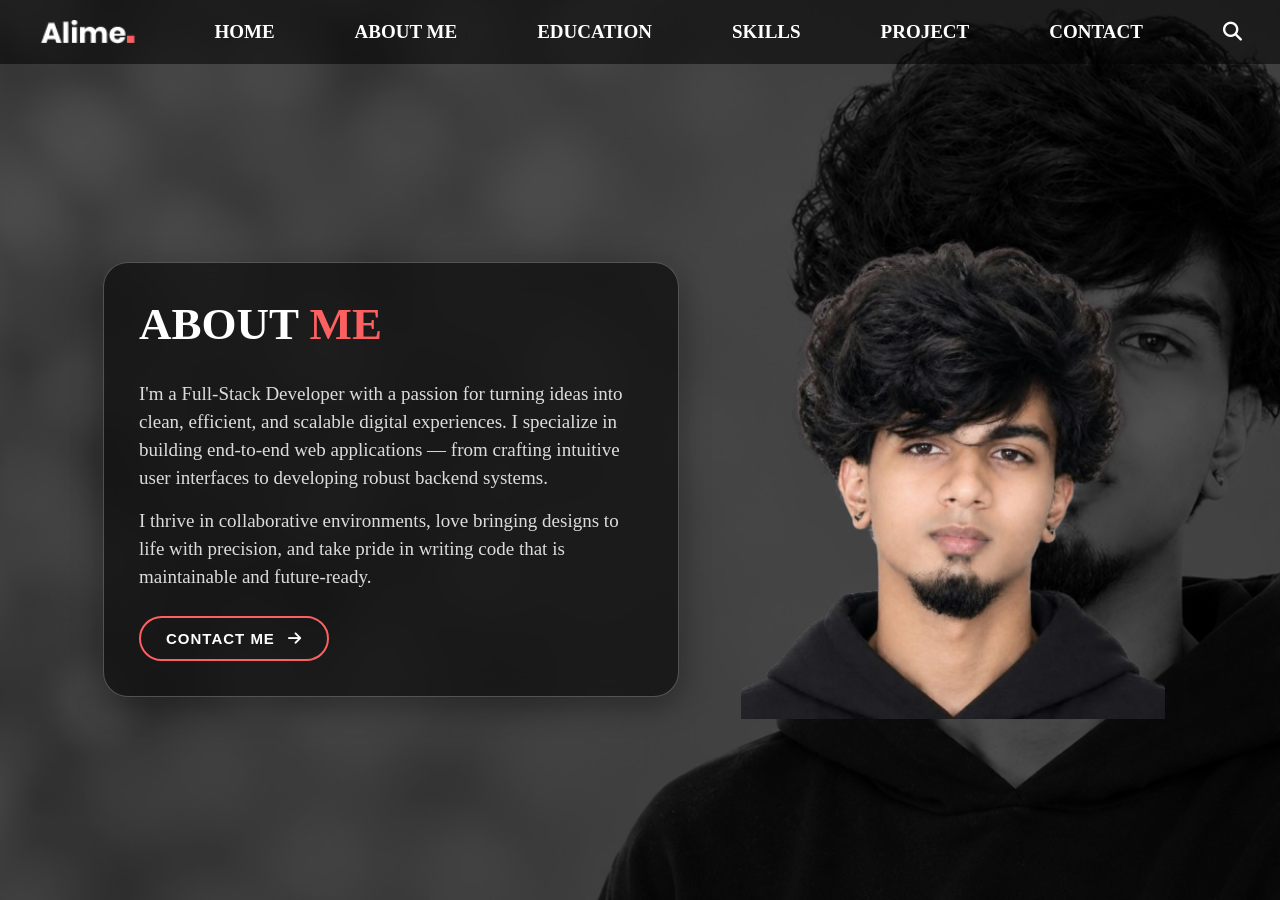
<file: about_us.html>
<!DOCTYPE html>
<html lang="en">

<head>
    <meta charset="UTF-8">
    <meta name="viewport" content="width=device-width, initial-scale=1.0">

    <title>About Me</title>

    <link rel="stylesheet" href="./about_us.css">

    <link rel="stylesheet"
        href="https://cdnjs.cloudflare.com/ajax/libs/font-awesome/6.5.1/css/all.min.css">
</head>

<body>

    <div class="background" id="home">

        <div class="color">

            <!-- NAVBAR -->
            <div class="navbar">

                <div class="anime">
                    <img src="./asserts/logo.jpg" alt="Logo">
                </div>

                <div class="anime_para">

                    <p><a href="./index.html">HOME</a></p>

                    <p><a href="./about_us.html">ABOUT ME</a></p>

                    <p><a href="./education.html">EDUCATION</a></p>

                    <p><a href="./skills.html">SKILLS</a></p>

                    <p><a href="./project.html">PROJECT</a></p>

                    <p><a href="./contact.html">CONTACT</a></p>

                    <span>
                        <i class="fa-solid fa-magnifying-glass"></i>
                    </span>

                </div>

            </div>


            <!-- ABOUT SECTION -->

            <div class="about_us" id="aboutme">

                <!-- ABOUT CONTENT BOX -->

                <div class="about_content one">

                    <div data-aos="fade-up" data-aos-duration="2000">

                        <p class="about_title">
                            ABOUT <span>ME</span>
                        </p>

                    </div>

                    <div data-aos="fade-up" data-aos-duration="2000">

                        <p class="lorem_para">
                            I'm a Full-Stack Developer with a passion
                            for turning ideas into clean, efficient,
                            and scalable digital experiences.
                            I specialize in building end-to-end web
                            applications — from crafting intuitive
                            user interfaces to developing robust
                            backend systems.
                        </p>

                        <p class="lorem_para2">
                            I thrive in collaborative environments,
                            love bringing designs to life with
                            precision, and take pride in writing
                            code that is maintainable and future-ready.
                        </p>

                    </div>

                    <div data-aos="fade-up" data-aos-duration="500">

                        <button class="call"
                            onclick="window.location.href='./contact.html'">

                            CONTACT ME
                            <i class="fa-solid fa-arrow-right"></i>

                        </button>

                    </div>

                </div>


                <!-- MODEL IMAGE WITHOUT BOX -->

                <div class="about_image" data-aos="zoom-in-up">

                    <img src="./asserts/WhatsApp_Image_2026-11-10_at_8.15.22_AM-removebg-preview.png"
                        alt="My Profile">

                </div>

            </div>

        </div>

    </div>

</body>
</html>
</file>
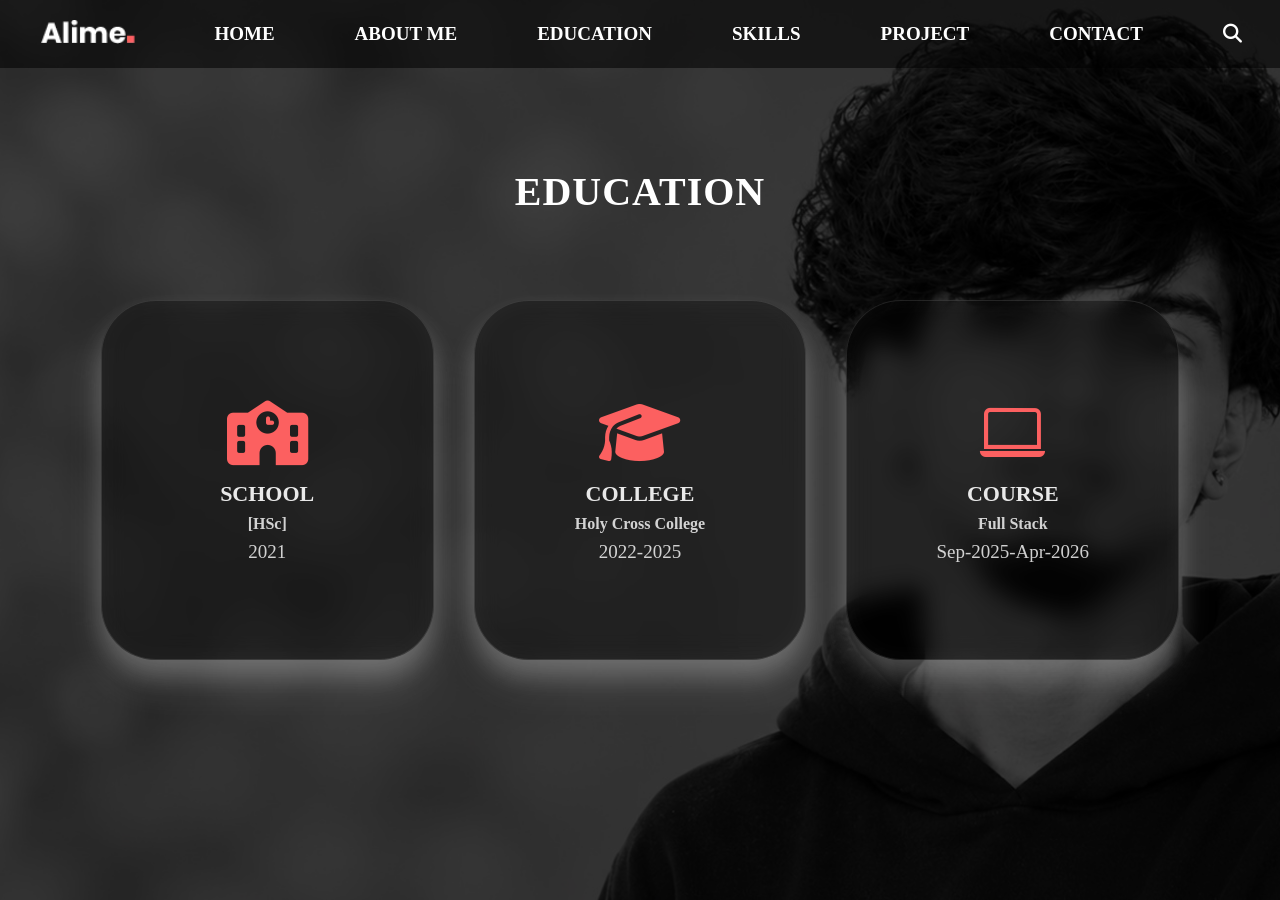
<file: education.html>
<!DOCTYPE html>
<html lang="en">

<head>
    <meta charset="UTF-8">
    <meta name="viewport" content="width=device-width, initial-scale=1.0">

    <title>Education | Portfolio</title>

    <link rel="stylesheet" href="./education.css">

    <!-- Font Awesome -->
    <link rel="stylesheet"
        href="https://cdnjs.cloudflare.com/ajax/libs/font-awesome/6.7.2/css/all.min.css">

    <!-- Bootstrap Icons -->
    <link rel="stylesheet"
        href="https://cdn.jsdelivr.net/npm/bootstrap-icons@1.13.1/font/bootstrap-icons.min.css">

    <!-- AOS Animation -->
    <link rel="stylesheet"
        href="https://unpkg.com/aos@2.3.1/dist/aos.css">

</head>

<body>

    <div class="background" id="home">

        <div class="color">

            <!-- NAVBAR -->

            <div class="navbar">

                <div class="anime">
                    <img src="./asserts/logo.jpg" alt="Logo">
                </div>

                <div class="anime_para">

                    <p><a href="./index.html">HOME</a></p>

                    <p><a href="./about_us.html">ABOUT ME</a></p>

                    <p><a href="./education.html">EDUCATION</a></p>

                    <p><a href="./skills.html">SKILLS</a></p>

                    <p><a href="./project.html">PROJECT</a></p>

                    <p><a href="./contact.html">CONTACT</a></p>

                    <span>
                        <i class="fa-solid fa-magnifying-glass"></i>
                    </span>

                </div>

            </div>


            <!-- EDUCATION SECTION -->

            <section class="education">

                <div class="education_title" data-aos="fade-up">

                    <p class="edu_title">EDUCATION</p>

                </div>


                <div class="studies">


                    <!-- SCHOOL CARD -->

                    <div class="education_grid" data-aos="fade-up">

                        <div class="school_image">

                            <div class="school_content">

                                <span class="school_icons">
                                    <i class="fa-solid fa-school"></i>
                                </span>

                                <div class="school_para">

                                    <p class="sec">SCHOOL</p>

                                    <p class="sec_name">[HSc]</p>

                                    <p class="sec_year">2021</p>

                                </div>

                            </div>

                        </div>

                    </div>



                    <!-- COLLEGE CARD -->

                    <div class="education_grid" data-aos="fade-up" data-aos-delay="200">

                        <div class="college_image">

                            <div class="school_content">

                                <span class="school_icons">
                                    <i class="fa-solid fa-graduation-cap"></i>
                                </span>

                                <div class="school_para">

                                    <p class="sec">COLLEGE</p>

                                    <p class="sec_name">Holy Cross College</p>

                                    <p class="sec_year">2022-2025</p>

                                </div>

                            </div>

                        </div>

                    </div>



                    <!-- COURSE CARD -->

                    <div class="education_grid" data-aos="fade-up" data-aos-delay="400">

                        <div class="alo_image">

                            <div class="school_content">

                                <span class="school_icons">
                                    <i class="bi bi-laptop"></i>
                                </span>

                                <div class="school_para">

                                    <p class="sec">COURSE</p>

                                    <p class="sec_name">Full Stack</p>

                                    <p class="sec_year">Sep-2025-Apr-2026</p>

                                </div>

                            </div>

                        </div>

                    </div>


                </div>

            </section>


        </div>

    </div>


    <!-- AOS SCRIPT -->

    <script src="https://unpkg.com/aos@2.3.1/dist/aos.js"></script>

    <script>
        AOS.init({
            duration: 1000,
            once: true
        });
    </script>

</body>

</html>
</file>
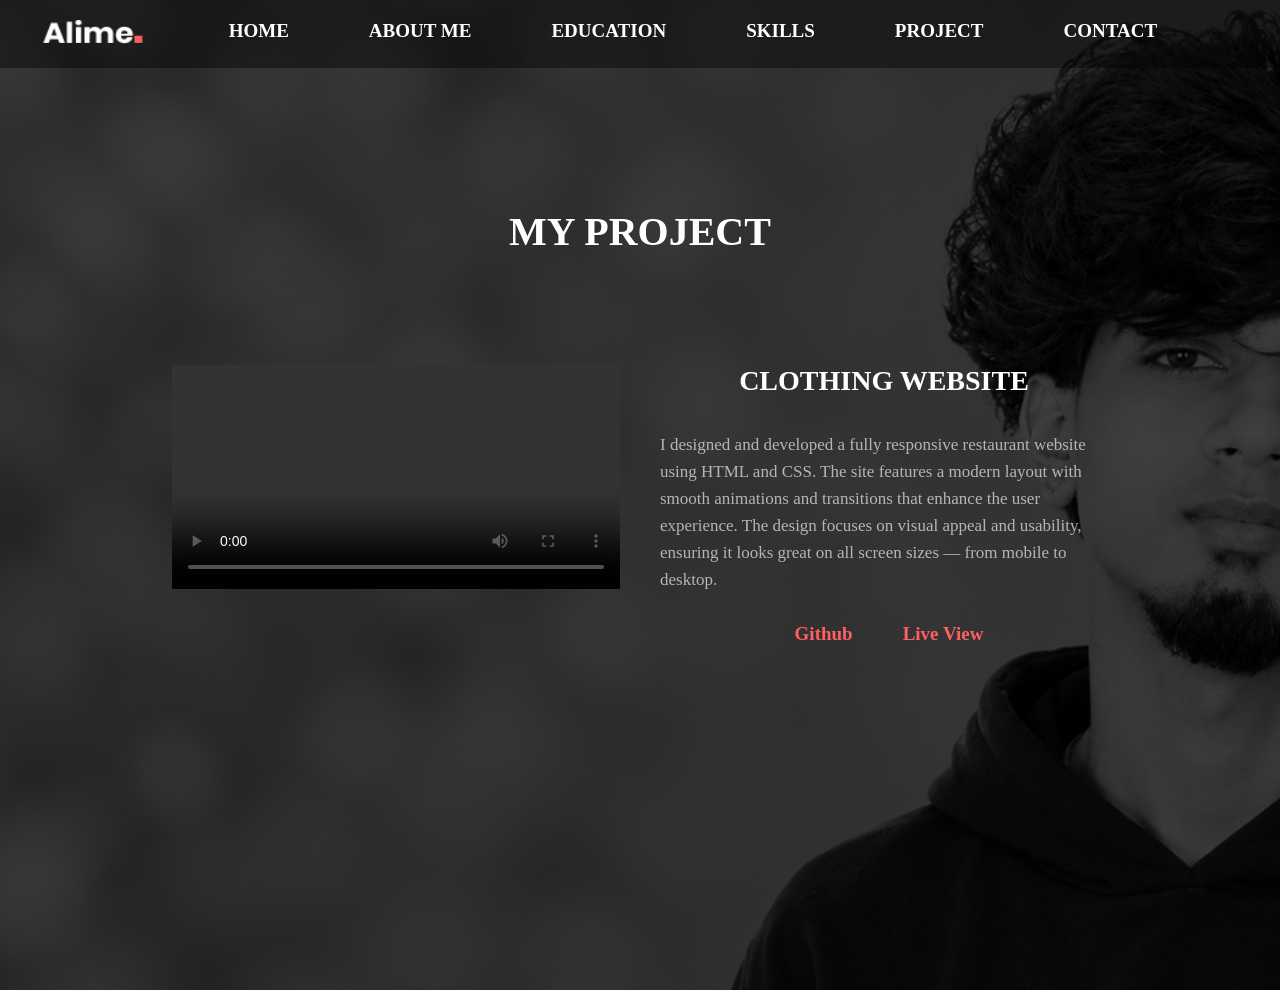
<file: project.html>
<!DOCTYPE html>
<html lang="en">
<head>
  <meta charset="UTF-8">
  <meta name="viewport" content="width=device-width, initial-scale=1.0">
  <title>Document</title>
  <link rel="stylesheet" href="./project.css">
</head>
<body>
      <div class="background" id="home">
        <div class="color">
      <div class="navbar">
       <div class="anime">
        <img src="./asserts/logo.jpg" alt="img">
       </div>
       <div class="anime_para">
        <p><a href="./index.html" target="_blank">HOME</a></p>
        <p><a href="./about_us.html" target="_blank">ABOUT ME</a></p>
        <p><a href="./education.html" target="_blank">EDUCATION</a></p>
        <p><a href="./skills.html" target="_blank">SKILLS</a></p>
        <p><a href="./project.html" target="_blank">PROJECT</a></p>
        <p><a href="./contact.html" target="_blank">CONTACT</a></p>
        <span><i class="fa-solid fa-magnifying-glass"></i></span>
       </div>
      </div>

   <div class="project">

  <div class="my">
    <p class="project_title">MY PROJECT</p>
    </div>

    <div class="project_grid">
      <div class="green">
        <video controls="">
         <source src="./asserts/WhatsApp Video 2026-11-06 at 4.23.52 PM.mp4" type="video/mp4">
  </video>
      </div>

      <div class="green">
        <p class="clothing_title">CLOTHING WEBSITE</p>
        <p class="clothing_para">I designed and developed a fully responsive restaurant website using HTML and CSS. The site features a modern layout with smooth animations and transitions that enhance the user experience. The design focuses on visual appeal and usability, ensuring it looks great on all screen sizes — from mobile to desktop.</p>
       

       <div class="view_project">
        <div class="span_icons">
  <span class="big"><i class="fa-brands fa-github"></i></span><a href="https://github.com/adsayashyam-gif/" class="git"><p class="git_title">Github</p></a>
        </div>
      <div class="span_icons">
   <span class="big"><i class="bi bi-camera-video-fill"></i></span><a href="https://clothing-website-jet-zeta.vercel.app/" class="git"><p class="git_title">Live View</p></a>
      </div>
     
       </div>

      
      
      </div>
    </div>
  
   </div>

</div>
    </div>
</body>
</html>
</file>
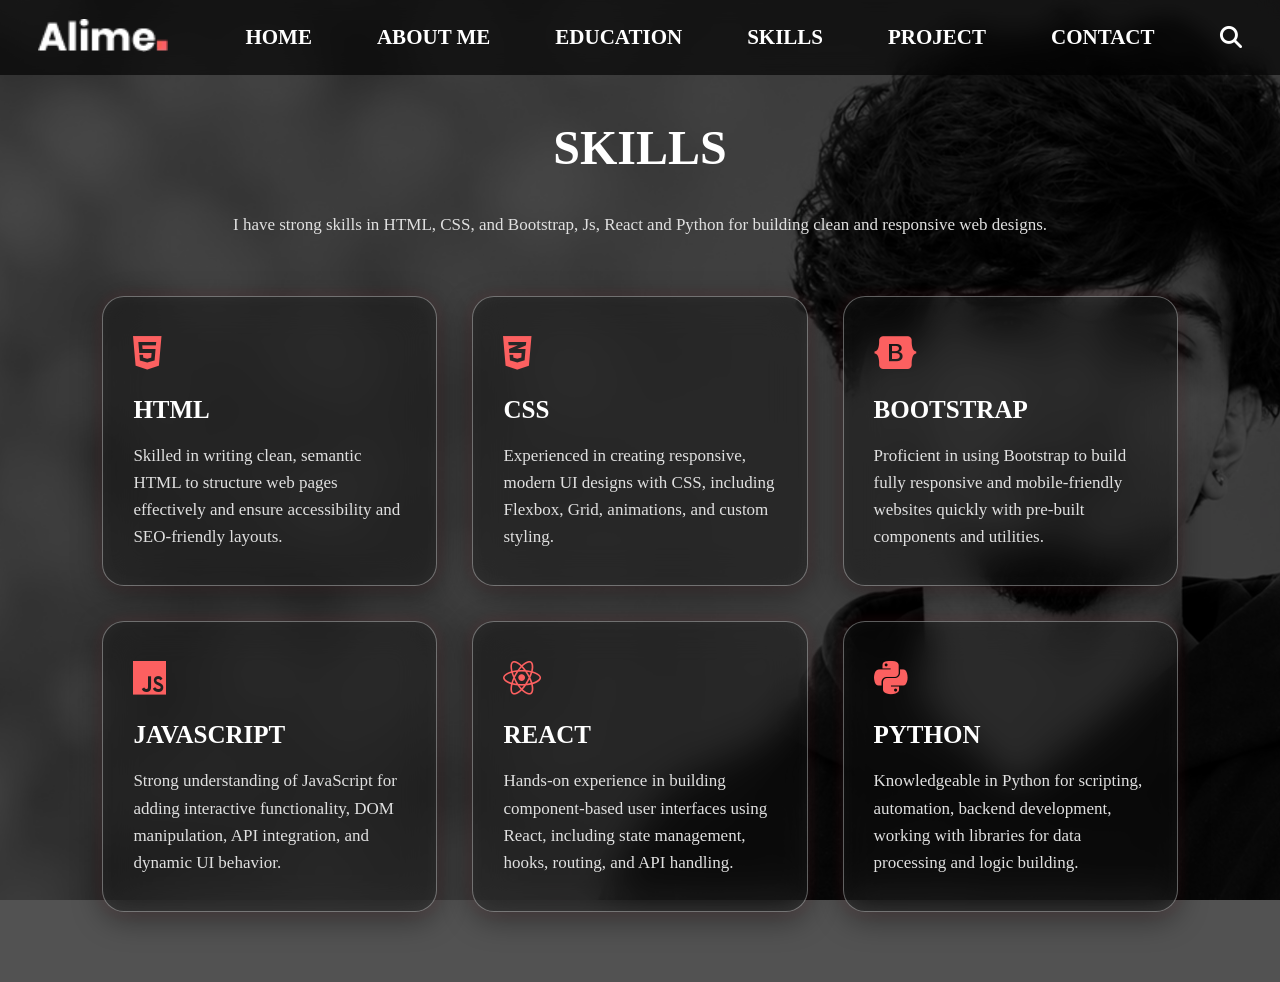
<file: skills.html>
<!DOCTYPE html>
<html lang="en">

<head>
    <meta charset="UTF-8">
    <meta name="viewport" content="width=device-width, initial-scale=1.0">

    <title>My Skills | Portfolio</title>

    <link rel="stylesheet" href="./skills.css">

    <!-- Font Awesome -->
    <link rel="stylesheet"
        href="https://cdnjs.cloudflare.com/ajax/libs/font-awesome/6.7.2/css/all.min.css">

    <!-- AOS Animation -->
    <link rel="stylesheet"
        href="https://unpkg.com/aos@2.3.1/dist/aos.css">

</head>

<body>

    <div class="background" id="home">

        <div class="color">

            <!-- NAVBAR -->

            <div class="navbar">

                <div class="anime">
                    <img src="./asserts/logo.jpg" alt="Logo">
                </div>

                <div class="anime_para">

                    <p><a href="./index.html" target="_blank">HOME</a></p>

                    <p><a href="./about_us.html" target="_blank">ABOUT ME</a></p>

                    <p><a href="./education.html" target="_blank">EDUCATION</a></p>

                    <p><a href="./skills.html" target="_blank">SKILLS</a></p>

                    <p><a href="./project.html" target="_blank">PROJECT</a></p>

                    <p><a href="./contact.html" target="_blank">CONTACT</a></p>

                    <span>
                        <i class="fa-solid fa-magnifying-glass"></i>
                    </span>

                </div>

            </div>


            <!-- SKILLS SECTION -->

            <div class="three">

                <div class="skills">

                    <div data-aos="fade-up" data-aos-duration="2000">

                        <p class="skill_title">SKILLS</p>

                    </div>

                    <div data-aos="fade-up" data-aos-duration="2000">

                        <p class="necessary">
                            I have strong skills in HTML, CSS, and Bootstrap,
                            Js, React and Python for building clean and
                            responsive web designs.
                        </p>

                    </div>

                </div>


                <!-- SKILLS GRID -->

                <div class="skills_grid">


                    <!-- HTML -->

                    <div data-aos="fade-up" data-aos-duration="2000">

                        <div class="skills_content">

                            <span class="skill_icon white">
                                <i class="fa-brands fa-html5"></i>
                            </span>

                            <p class="lorem_title white">HTML</p>

                            <p class="lorem_grey white">
                                Skilled in writing clean, semantic HTML
                                to structure web pages effectively and
                                ensure accessibility and SEO-friendly layouts.
                            </p>

                        </div>

                    </div>


                    <!-- CSS -->

                    <div data-aos="fade-up" data-aos-duration="1500">

                        <div class="skills_content">

                            <span class="skill_icon white">
                                <i class="fa-brands fa-css3-alt"></i>
                            </span>

                            <p class="lorem_title white">CSS</p>

                            <p class="lorem_grey white">
                                Experienced in creating responsive,
                                modern UI designs with CSS, including
                                Flexbox, Grid, animations, and custom styling.
                            </p>

                        </div>

                    </div>


                    <!-- BOOTSTRAP -->

                    <div data-aos="fade-up" data-aos-duration="1000">

                        <div class="skills_content">

                            <span class="skill_icon white">
                                <i class="fa-brands fa-bootstrap"></i>
                            </span>

                            <p class="lorem_title white">BOOTSTRAP</p>

                            <p class="lorem_grey white">
                                Proficient in using Bootstrap to build
                                fully responsive and mobile-friendly
                                websites quickly with pre-built components
                                and utilities.
                            </p>

                        </div>

                    </div>


                    <!-- JAVASCRIPT -->

                    <div data-aos="fade-up" data-aos-duration="800">

                        <div class="skills_content">

                            <span class="skill_icon white">
                                <i class="fa-brands fa-js"></i>
                            </span>

                            <p class="lorem_title white">JAVASCRIPT</p>

                            <p class="lorem_grey white">
                                Strong understanding of JavaScript
                                for adding interactive functionality,
                                DOM manipulation, API integration,
                                and dynamic UI behavior.
                            </p>

                        </div>

                    </div>


                    <!-- REACT -->

                    <div data-aos="fade-up" data-aos-duration="1000">

                        <div class="skills_content">

                            <span class="skill_icon white">
                                <i class="fa-brands fa-react"></i>
                            </span>

                            <p class="lorem_title white">REACT</p>

                            <p class="lorem_grey white">
                                Hands-on experience in building
                                component-based user interfaces using
                                React, including state management,
                                hooks, routing, and API handling.
                            </p>

                        </div>

                    </div>


                    <!-- PYTHON -->

                    <div data-aos="fade-up" data-aos-duration="1000">

                        <div class="skills_content">

                            <span class="skill_icon white">
                                <i class="fa-brands fa-python"></i>
                            </span>

                            <p class="lorem_title white">PYTHON</p>

                            <p class="lorem_grey white">
                                Knowledgeable in Python for scripting,
                                automation, backend development,
                                working with libraries for data processing
                                and logic building.
                            </p>

                        </div>

                    </div>


                </div>

            </div>

        </div>

    </div>


    <!-- AOS SCRIPT -->

    <script src="https://unpkg.com/aos@2.3.1/dist/aos.js"></script>

    <script>
        AOS.init({
            duration: 1000,
            once: true,
            offset: 100
        });
    </script>

</body>

</html>
</file>
<file: about_us.css>
/* =========================
   GLOBAL CSS
========================= */

* {
    margin: 0;
    padding: 0;
    box-sizing: border-box;
}

html {
    scroll-behavior: smooth;
}

body {
    width: 100%;
    overflow-x: hidden;
}

img {
    max-width: 100%;
    display: block;
}

/* =========================
   BACKGROUND
========================= */

.background {
    background-image: url("./asserts/vivin.jpg");
    background-size: cover;
    background-position: center;
    background-repeat: no-repeat;
    background-attachment: fixed;
    min-height: 100vh;
    width: 100%;
}

.color {
    background-color: rgba(0, 0, 0, 0.65);
    min-height: 100vh;
    width: 100%;
}

/* =========================
   NAVBAR
========================= */

.navbar {
    display: flex;
    justify-content: space-around;
    align-items: center;
    padding: 20px 0;
    background-color: rgba(0, 0, 0, 0.55);
    width: 100%;
}

.anime img {
    width: 100px;
    height: 24px;
    object-fit: contain;
}

.anime_para {
    font-size: 19px;
    color: white;
    display: flex;
    align-items: center;
    gap: 80px;
    font-weight: 600;
}

.anime_para a {
    color: white;
    text-decoration: none;
    transition: 0.3s;
}

.anime_para a:hover {
    color: #fc6060;
    text-decoration: underline;
}

/* =========================
   ABOUT SECTION
========================= */

.about_us {
    min-height: calc(100vh - 70px);
    display: grid;
    grid-template-columns: 45% 35%;
    justify-content: center;
    align-items: center;
    gap: 50px;
    padding: 60px 0;
}

/* =========================
   CONTENT BOX SHADOW
========================= */

.about_content {
    padding: 35px;
    background: rgba(10, 10, 10, 0.68);
    border: 1px solid rgba(255, 255, 255, 0.25);
    border-radius: 25px;

    box-shadow:
        0 8px 30px rgba(0, 0, 0, 0.4),
        0 0 15px rgba(255, 255, 255, 0.04);

    backdrop-filter: blur(12px);
    -webkit-backdrop-filter: blur(12px);
}

/* =========================
   ABOUT TITLE
========================= */

.about_title {
    font-size: 45px;
    font-weight: 700;
    color: white;
    margin-bottom: 15px;
}

.about_title span {
    color: #fc6060;
}

/* =========================
   ABOUT PARAGRAPH
========================= */

.lorem_para {
    padding: 15px 0;
    font-size: 19px;
    line-height: 28px;
    color: rgba(255, 255, 255, 0.85);
}

.lorem_para2 {
    padding-bottom: 25px;
    font-size: 19px;
    line-height: 28px;
    color: rgba(255, 255, 255, 0.85);
}

/* =========================
   CONTACT BUTTON
========================= */

.call {
    padding: 12px 25px;
    font-size: 15px;
    font-weight: 600;
    color: white;
    background-color: transparent;
    border: 2px solid #fc6060;
    border-radius: 60px;
    letter-spacing: 1px;
    cursor: pointer;
    transition: 0.3s;
}

.call i {
    margin-left: 8px;
}

.call:hover {
    background-color: #fc6060;
    color: white;
    box-shadow: 0 0 15px rgba(252, 96, 96, 0.5);
}

/* =========================
   MODEL IMAGE
   NO BOX SHADOW
========================= */

.about_image {
    display: flex;
    justify-content: center;
    align-items: center;
    width: 100%;
}

.about_image img {
    width: 100%;
    height: 480px;
    object-fit: contain;
    border: none;
    border-radius: 0;
    box-shadow: none;
    background: transparent;
}

/* =========================
   MOBILE RESPONSIVE
========================= */

@media screen and (max-width: 426px) {

    .background {
        background-attachment: scroll;
    }

    .anime_para {
        display: none;
    }

    .about_us {
        grid-template-columns: 90%;
        gap: 35px;
        padding: 45px 0;
    }

    .one {
        order: 1;
    }

    .about_image {
        order: 2;
    }

    .about_content {
        padding: 25px;
    }

    .about_title {
        font-size: 32px;
    }

    .lorem_para,
    .lorem_para2 {
        font-size: 16px;
        line-height: 25px;
    }

    .about_image img {
        height: auto;
        max-height: 400px;
    }
}

/* =========================
   TABLET RESPONSIVE
========================= */

@media screen and (min-width: 427px) and (max-width: 768px) {

    .background {
        background-attachment: scroll;
    }

    .anime_para {
        font-size: 15px;
        gap: 25px;
    }

    .about_us {
        grid-template-columns: 85%;
        gap: 40px;
        padding: 50px 0;
    }

    .about_content {
        padding: 30px;
    }

    .about_image img {
        height: 420px;
    }
}

/* =========================
   LAPTOP RESPONSIVE
========================= */

@media screen and (min-width: 769px) and (max-width: 1024px) {

    .anime_para {
        gap: 35px;
        font-size: 16px;
    }

    .about_us {
        grid-template-columns: 42% 42%;
        gap: 30px;
    }

    .about_content {
        padding: 25px;
    }

    .about_title {
        font-size: 35px;
    }

    .lorem_para,
    .lorem_para2 {
        font-size: 17px;
        line-height: 25px;
    }

    .about_image img {
        height: 420px;
    }
}
</file>
<file: education.css>
/* ==============================
   COMMON SETTINGS
================================ */

* {
    margin: 0;
    padding: 0;
    box-sizing: border-box;
}

html {
    scroll-behavior: smooth;
}

img {
    width: 100%;
    height: 100%;
}


/* ==============================
   BACKGROUND
================================ */

.background {
    background-image: url("./asserts/vivin.jpg");
    background-size: cover;
    background-repeat: no-repeat;
    background-position: center;
    min-height: 100vh;
}

.color {
    background-color: rgba(0, 0, 0, 0.72);
    min-height: 100vh;
}


/* ==============================
   NAVBAR
================================ */

.navbar {
    display: flex;
    justify-content: space-around;
    align-items: center;
    padding: 20px 0;
    background-color: rgba(0, 0, 0, 0.55);
}

.anime img {
    width: 100px;
    height: 24px;
    object-fit: contain;
}

.anime_para {
    font-size: 19px;
    color: white;
    display: flex;
    align-items: center;
    gap: 80px;
    font-weight: 600;
}

.anime_para a {
    color: white;
    text-decoration: none;
    transition: 0.3s ease;
}

.anime_para a:hover {
    color: #fc6060;
    text-decoration: underline;
}

.anime_para span {
    cursor: pointer;
}


/* ==============================
   EDUCATION SECTION
================================ */

.education {
    padding: 100px 0 120px;
}

.education_title {
    display: flex;
    justify-content: center;
    align-items: center;
}

.edu_title {
    font-size: 40px;
    font-weight: 700;
    color: white;
    letter-spacing: 1px;
}


/* ==============================
   EDUCATION GRID
================================ */

.studies {
    margin-top: 85px;

    display: grid;
    grid-template-columns: repeat(3, 26%);
    gap: 40px;

    justify-content: center;
}

.education_grid {
    width: 100%;
}


/* ==============================
   EDUCATION IMAGE CARDS
================================ */

.school_image,
.college_image,
.alo_image {

    width: 100%;
    height: 360px;

    background-size: cover;
    background-position: center;
    background-repeat: no-repeat;

    border-radius: 55px;

    transition: all 0.5s ease;
}


/* ==============================
   GLASSMORPHISM BOX
================================ */

.school_content {

    width: 100%;
    height: 360px;

    border-radius: 55px;

    display: flex;
    flex-direction: column;

    justify-content: center;
    align-items: center;

    text-align: center;
    gap: 8px;

    padding: 10px;

    /* Glass Background */

    background: rgba(0, 0, 0, 0.35);

    backdrop-filter: blur(12px);
    -webkit-backdrop-filter: blur(12px);

    /* Glass Border */

    border: 1px solid rgba(255, 255, 255, 0.12);

    /* White Glow Shadow */

    box-shadow:
        0px 15px 25px rgba(255, 255, 255, 0.20),
        0px 25px 40px rgba(255, 255, 255, 0.12),
        inset 0px 0px 20px rgba(255, 255, 255, 0.03);

    transition: all 0.5s ease;
}


/* ==============================
   HOVER EFFECT
================================ */

.school_content:hover {

    transform: translateY(-10px);

    border: 1px solid rgba(255, 255, 255, 0.5);

    box-shadow:
        0px 15px 30px rgba(255, 255, 255, 0.35),
        0px 25px 45px rgba(255, 255, 255, 0.20),
        inset 0px 0px 25px rgba(255, 255, 255, 0.08);
}


/* ==============================
   CARD ICONS
================================ */

.school_icons {

    font-size: 65px;
    color: #fc6060;

    transition: all 0.4s ease;
}


/* ==============================
   CARD TEXT
================================ */

.school_para {

    display: flex;
    flex-direction: column;
    gap: 8px;
}

.sec {

    font-size: 22px;
    font-weight: 700;

    color: rgba(255, 255, 255, 0.9);
}

.sec_name {

    font-size: 16px;
    font-weight: 600;

    color: rgba(255, 255, 255, 0.8);
}

.sec_year {

    font-size: 19px;

    color: rgba(255, 255, 255, 0.8);
}


/* ==============================
   SCHOOL HOVER IMAGE
================================ */

.school_image:hover {

    background-image:
        linear-gradient(rgba(255, 255, 255, 0.25)),
        url("./asserts/LMS\ School.jpg");

    background-size: cover;
    background-position: center;
}


/* ==============================
   COLLEGE HOVER IMAGE
================================ */

.college_image:hover {

    background-image:
        linear-gradient(rgba(255, 255, 255, 0.25)),
        url("./asserts/Uthaya_College.jpg");

    background-size: cover;
    background-position: center;
}


/* ==============================
   COURSE HOVER IMAGE
================================ */

.alo_image:hover {

    background-image:
        linear-gradient(rgba(255, 255, 255, 0.25)),
        url("./asserts/alo.jpg");

    background-size: cover;
    background-position: center;
}


/* ==============================
   IMAGE HOVER TEXT
================================ */

.school_image:hover .school_content,
.college_image:hover .school_content,
.alo_image:hover .school_content {

    background: rgba(255, 255, 255, 0.45);

    backdrop-filter: blur(5px);

    border: 1px solid rgba(255, 255, 255, 0.6);
}

.school_image:hover .school_content *,
.college_image:hover .school_content *,
.alo_image:hover .school_content * {

    color: #111 !important;
}


/* ==============================
   TABLET RESPONSIVE
================================ */

@media screen and (min-width: 769px) and (max-width: 1024px) {

    .anime_para {
        font-size: 15px;
        gap: 30px;
    }

    .studies {
        grid-template-columns: repeat(2, 42%);
        gap: 35px;
    }

    .school_image,
    .college_image,
    .alo_image,
    .school_content {
        height: 320px;
    }

    .education {
        padding-top: 80px;
    }

}


/* ==============================
   MOBILE RESPONSIVE
================================ */

@media screen and (max-width: 768px) {

    .navbar {
        justify-content: center;
    }

    .anime_para {
        display: none;
    }

    .studies {
        grid-template-columns: 80%;
        gap: 35px;
        margin-top: 50px;
    }

    .education {
        padding: 60px 0 80px;
    }

    .edu_title {
        font-size: 35px;
    }

    .school_image,
    .college_image,
    .alo_image,
    .school_content {
        height: 320px;
    }

}


/* ==============================
   SMALL MOBILE
================================ */

@media screen and (max-width: 426px) {

    .studies {
        grid-template-columns: 88%;
        gap: 30px;
    }

    .edu_title {
        font-size: 30px;
    }

    .school_image,
    .college_image,
    .alo_image,
    .school_content {
        height: 300px;
        border-radius: 35px;
    }

    .school_icons {
        font-size: 55px;
    }

    .sec {
        font-size: 20px;
    }

    .sec_year {
        font-size: 17px;
    }

}
</file>
<file: project.css>
*{
    margin: 0;
    padding: 0;
    box-sizing: border-box;
}

img{
    width: 100%;
    height: 100%;
}

.background{
    background-image: url("./asserts/vivin.jpg");
    background-size: cover;
    background-repeat: no-repeat;
    background-size: cover;
    height: 110vh;
    object-fit: cover;
}
.color{
    background-color: rgba(0, 0, 0, 0.737);
    height: 110vh;
}
.navbar{
    /* border: 1px solid red; */
    display: flex;
    justify-content: space-around;
    padding: 20px 0px;
    background-color: rgba(0, 0, 0, 0.422);
}
.anime{
    /* border: 1px solid red; */
}
.anime img{
    /* border: 1px solid red; */
    width: 100px;
    height: 24px;
}
.anime_para{
    font-size: 19px;
    color: white;
    display: flex;
    gap: 80px;
   
    font-weight: 600;
}

.anime_para a{
    color: white;
    text-decoration: none;
}
.anime_para a:hover{
  color: rgb(255, 111, 0);
text-decoration: underline;
}

.content{
    /* border: 1px solid red; */
    height: 90%;
   
    display: flex;
    align-items: center;
    margin-left: 5%;
}
.content_para{
     /* border: 1px solid red; */
    
     width: 600px;
}
.content_title{
  color: white;
 
  font-weight: 600;
  font-size: 70px;
}
.full_stack{
     color: white;
     font-size: 20px;
     padding: 10px 0px 15px 0px;
     line-height: 26px;
}
.download{
    padding: 15px 30px;
    font-size: 15px;
    font-weight: 600;
    color: white;
    border-radius: 60px;
    border: 2px solid #fc6060;
    background-color:#00000000;
    letter-spacing: 1px;
}

.download:hover{
    background-color: #fc6060;
    color: black;
}
.about_us{
    /* border: 1px solid red; */
    margin-top: 130px;
    display: grid;
    grid-template-columns: 35% 30%;
    justify-content: center;
    gap: 70px;
    
}
.about_content{
     /* border: 1px solid green; */
}
.about_title{
    font-size: 35px;
  font-weight: 600;
  
}
.lorem_para{
    padding: 20px 0px;
    font-size: 19px;
    line-height: 25px;
}
.lorem_para2{
    padding: 0px 0px 20px 0px;
    font-size: 19px;
    line-height: 25px;
}
.call{
    padding: 10px 20px;
    font-size: 14px;
   
    font-weight: 600;
    color: black;
    background-color: white;
    border: 2px solid #fc6060;
    border-radius: 60px;
     letter-spacing: 1px;
}
.call:hover{
    background-color: #fc6060;
    color: white;
    
}
.box{
    box-shadow: rgba(99, 99, 99, 0.2) 0px 2px 8px 0px;
    border-radius: 20px;
}
.box img{
    border-radius: 20px;
}

.three{
    /* border: 1px solid red; */
     margin-top: 100px;
}
.skills{
   
    /* border: 1px solid red; */
    display: flex;
    flex-direction: column;
    justify-content: center;
    align-items: center;
   text-align: center;
    gap: 40px;
    /* padding: 20px 0px 0px 0px; */
}
.skill_title{
    color: rgb(11, 11, 11);
    font-size: 45px;
   
   font-weight: 600;
   letter-spacing: 1px;
}
.necessary{
    
    color: rgb(2, 2, 2);
  
}
.skills_grid{
  /* border: 1px solid red; */
  margin: 80px 0px 60px 0px;
  display: grid;
  grid-template-columns: 21% 21% 21%;
  gap: 35px;
  justify-content: center;
  
 
}
.skills_content{
     /* border: 1px solid green; */
    background-color: white;
    border-radius: 20px;
    box-shadow: rgba(60, 64, 67, 0.3) 0px 1px 2px 0px, rgba(60, 64, 67, 0.15) 0px 1px 3px 1px;
    padding: 40px 12px 30px 15px;
   transition: transform 0.8s;
}
.skill_icon{
    font-size: 30px;
    color: #e70707;
}
.lorem_title{
    padding-top: 10px;
      font-size: 25px;
      font-weight: 600;
      color: #0b0b0b;
}
.lorem_grey{
    padding: 15px 0px;
    font-size: 17px;
    line-height: 24px;
    color: rgba(19, 18, 18, 0.704);
}
.skills_content:hover{
  background-color: #fc6060;
  transform: translateY(-10px);
}
.skills_content:hover .white{
    color: white !important;
}

.four{
    /* border: 1px solid red; */
    /* margin-top: 70px; */
    background-color: #060606;
}
.main{
    padding: 30px 0px;
/* border: 1px solid rgb(27, 25, 25); */
display: flex;
justify-content: space-around;

}
.iconss{
    display: flex;
    gap: 80px;
}
.contact_title{
    font-size: 20px;
    color: rgb(252, 251, 251);
   
    font-weight: 600;
}
.four_icons{
     font-size: 25px;
     color: white;
}
.contact_title:hover{
    color: #fc6060;
}

.four_icons a{
    color: white;
}
.four_icons a:hover{
    color: #fc6060;
}

.education{
    /* border: 1px solid red; */
  margin-top: 100px;
}
 .education_title{
    /* border: 1px solid red; */
    display: flex;
    justify-content: center;
 }
 .edu_title{
    font-size: 40px;
    font-weight: 600;
   
 }
.studies{
    /* border: 1px solid yellow; */
    margin-top: 80px;
    display: grid;
    grid-template-columns: 24% 24% 24%;
    gap: 40px;
    justify-content: center;
   
}
/* .education_grid{
  border: 1px solid green;
} */
 .school_image:hover .school_content{
    color: rgb(18, 18, 18) !important;
 }
.school_image:hover{
     border-radius: 13%;
    background-image: linear-gradient(rgba(194, 192, 192, 0.638)), url(./asserts/school.jpg);
    background-repeat: no-repeat;
    background-size: cover;
    height: 320px;
    width: 365px;
  
}
.college_image:hover{
    
       border-radius: 13%;
    background-image: linear-gradient(rgba(186, 184, 184, 0.638)), url(./asserts/college2.jpg);
    background-repeat: no-repeat;
    background-size: cover;
    height: 320px;
    width: 365px;
    
}
.alo_image:hover{
      border-radius: 13% ;
    background-image: linear-gradient(rgba(206, 204, 204, 0.638)), url(./asserts/hub.jpg) ;
    background-repeat: no-repeat ;
    background-size: cover ;
    height: 320px;
    width: 365px;
  color: white;
    
}
.school_icons{
    font-size: 80px;
    color: #fc6060;
}

.school_content{
    /* border: 1px solid orangered; */
    /* background-color: #fc6060ae; */
box-shadow: rgba(0, 0, 0, 0.05) 0px 0px 0px 1px, rgb(209, 213, 219) 0px 0px 0px 1px inset;
    height: 320px;
    border-radius: 13%;
    color: rgb(18, 17, 17);
    display: flex;
    flex-direction: column;
    justify-content: center;
    align-items: center;
    text-align: center;
    gap: 5px;
    padding: 10px 0px 0px 0px;
   
}
.school_para{
    /* border: 1px solid red; */
    display: flex;
    flex-direction: column;
    gap: 4px;
}

.sec{
    font-size: 20px;
    
    font-weight: 600;
}
.sec_name{
    
    font-weight: 600;
}
.sec_year{
    
    font-size: 18px;
}
.project{
    /* border: 1px solid red; */
    /* background-color: #f4f1f1; */
   margin: 100px 0px 0px 0px;
   
}
.project_title{
    font-size: 40px;
    color: white;
    font-weight: 600;
    padding: 40px 0px 0px 0px;
}
.my{
    /* border: 1px solid red; */
    display: flex;
    justify-content: center;
}
.project_grid{
    padding: 110px 0px 90px 0px;
    /* border: 1px solid green; */
    display: grid;
    grid-template-columns: 35% 35%;
    justify-content: center;
    gap: 40px;
  
}
/* .green{
 border: 1px solid rgb(255, 30, 0);
} */

.clothing_title{
    text-align: center;
     font-weight: 600;
    font-size: 28px;
    padding-bottom: 34px;
    color: white;
}
.clothing_para{
    color: rgba(255, 255, 255, 0.641);
    line-height: 27px;
    font-size: 17px;
}

.view_project{
    display: flex;
    flex-direction: row;
    gap: 40px;
    justify-content: center;
    padding: 30px 0px 0px 0px;
    /* border: 1px solid red; */
}
.green video{
    /* border: 1px solid red; */
    width: 100%;
}
.big{
    font-size: 20px;
    color: rgba(255, 255, 255, 0.641);
}
.span_icons{
 /* border: 1px solid red; */
 display: flex;
 flex-direction: row;
 gap: 10px;
color: rgba(255, 255, 255, 0.641);
}
.git{
    text-decoration: none;
    color: black;
    color: rgba(255, 255, 255, 0.641);

}
.git_title{
    color: #fc6060;
    font-size: 19px;
    font-weight: 600;
}
/* .one{
    border: 1px solid red;
} */






@media screen and (max-width: 426px){
    .about_us{
        display: grid;
        grid-template-columns: 90%;
    }
    .one{order: 2;}
    .box{order: 1;}

    .skills{
        
        text-align: center;
    }
    .skills_grid{
        display: grid;
        grid-template-columns: 90%;
    }
    .contact_title{
        display: none;
    }
    .iconss{
        gap: 70px;
    }
    .anime_para{
        display: none;
    }
    .project_grid{
        display: grid;
        grid-template-columns: 85%;
    }
    .green{
        display: flex;
        flex-direction: column;
        justify-content: center;
        text-align: center;
        align-items: center;
    }
    .green video{
        
       width: 320px;
    }
   
    .studies{
        display: grid;
        grid-template-columns: 90%;
    }
}







@media screen and (min-width: 426px) and (max-width: 768px){
    .about_us{
        display: grid;
        grid-template-columns: 90%;
    }
    .skills_grid{
        display: grid;
        grid-template-columns: 40% 40%;
    }
    .anime img{
    /* border: 1px solid red; */
    width: 80px;
    height: 20px;
    }
    .anime_para{
        font-size: 15px;
        gap: 35px;
    }
    .project_grid{
        display: grid;
        grid-template-columns: 85%;
    }
    .green video{
        
      width: 649px;
    }
    .clothing_para{
        text-align: center;
    }

    .studies{
        display: grid;
        grid-template-columns: 42% 42%;
    }
    
}


@media screen and (min-width: 769px) and (max-width: 1024px){
    .about_us{
        display: grid;
        grid-template-columns: 40% 45%;
    }
    .skills_grid{
        display: grid;
        grid-template-columns: 45% 45%;
    }
    .project_grid{
        display: grid;
        grid-template-columns: 40% 40%;
    
    }
    .green video{
       
       width: 420px;
    }
    .clothing_para{
        line-height: 22px;
        text-align: center;
    }
    .view_project{
        padding-top: 10px;
    }
    .clothing_title{
        padding-bottom: 20px;
    }
   
    .studies{
        display: grid;
        grid-template-columns: 44% 44%;
    }
}
</file>
<file: skills.css>
/* ==============================
   GENERAL SETTINGS
============================== */

* {
    margin: 0;
    padding: 0;
    box-sizing: border-box;
}

html {
    scroll-behavior: smooth;
}

body {
    font-family: 'Times New Roman', serif;
    overflow-x: hidden;
}


/* ==============================
   BACKGROUND
============================== */

.background {
    width: 100%;
    min-height: 100vh;

    background-image: url("./asserts/vivin.jpg");
    background-size: cover;
    background-position: center;
    background-repeat: no-repeat;
    background-attachment: fixed;
}

.color {
    width: 100%;
    min-height: 100vh;

    background: rgba(0, 0, 0, 0.68);
}


/* ==============================
   NAVBAR
============================== */

.navbar {
    width: 100%;
    min-height: 75px;

    display: flex;
    align-items: center;
    justify-content: space-around;

    background: rgba(0, 0, 0, 0.65);
    backdrop-filter: blur(10px);

    position: relative;
    z-index: 10;
}

.anime img {
    width: 130px;
    height: auto;
    object-fit: contain;
}

.anime_para {
    display: flex;
    align-items: center;
    gap: 65px;
}

.anime_para p a {
    color: white;
    text-decoration: none;

    font-size: 21px;
    font-weight: bold;

    transition: 0.3s ease;
}

.anime_para p a:hover {
    color: #ff6068;
}

.anime_para span {
    color: white;
    font-size: 22px;
    cursor: pointer;
}


/* ==============================
   SKILLS SECTION
============================== */

.three {
    width: 100%;
    min-height: calc(100vh - 75px);

    padding: 45px 8% 70px;
}


/* ==============================
   SKILLS HEADING
============================== */

.skills {
    text-align: center;
    margin-bottom: 55px;
}

.skill_title {
    color: white;
    font-size: 48px;
    font-weight: bold;
    margin-bottom: 35px;
}

.necessary {
    color: #e0e0e0;
    font-size: 17px;
    line-height: 1.8;
}


/* ==============================
   SKILLS GRID
============================== */

.skills_grid {
    width: 100%;

    display: grid;
    grid-template-columns: repeat(3, 1fr);

    gap: 35px;

    justify-content: center;
    align-items: stretch;
}


/* ==============================
   GLASSMORPHISM CARDS
============================== */

.skills_content {

    width: 100%;
    min-height: 250px;

    padding: 35px 30px;

    display: flex;
    flex-direction: column;
    justify-content: center;

    background: rgba(15, 15, 15, 0.45);

    backdrop-filter: blur(18px);
    -webkit-backdrop-filter: blur(18px);

    border: 1px solid rgba(255, 255, 255, 0.35);

    border-radius: 22px;

    box-shadow:
        0 8px 30px rgba(0, 0, 0, 0.4),
        0 0 15px rgba(255, 80, 100, 0.12),
        inset 0 0 20px rgba(255, 255, 255, 0.04);

    transition: all 0.4s ease;

    cursor: pointer;

    position: relative;
    overflow: hidden;
}


/* ==============================
   SKILL ICON
============================== */

.skill_icon {
    font-size: 38px;
    color: #fc6060;

    margin-bottom: 20px;

    transition: all 0.4s ease;
}


/* ==============================
   SKILL TITLE
============================== */

.lorem_title {
    font-size: 25px;
    font-weight: bold;

    color: white;

    margin-bottom: 18px;

    transition: all 0.4s ease;
}


/* ==============================
   SKILL DESCRIPTION
============================== */

.lorem_grey {
    font-size: 17px;
    line-height: 1.6;

    color: #e0e0e0;

    transition: all 0.4s ease;
}


/* ==============================
   HOVER EFFECT
============================== */

.skills_content:hover {

    transform: translateY(-10px);

    background: rgba(180, 65, 70, 0.48);

    backdrop-filter: blur(22px);
    -webkit-backdrop-filter: blur(22px);

    border: 1px solid #ff6068;

    box-shadow:
        0 15px 40px rgba(255, 70, 90, 0.30),
        0 0 25px rgba(255, 80, 100, 0.35),
        inset 0 0 25px rgba(255, 255, 255, 0.12);

}


/* HOVER ICON */

.skills_content:hover .skill_icon {
    color: white;
    transform: scale(1.15);
}


/* HOVER TITLE */

.skills_content:hover .lorem_title {
    color: white;
}


/* HOVER DESCRIPTION */

.skills_content:hover .lorem_grey {
    color: white;
}


/* ==============================
   RESPONSIVE - TABLET
============================== */

@media screen and (max-width: 1024px) {

    .anime_para {
        gap: 30px;
    }

    .anime_para p a {
        font-size: 17px;
    }

    .skills_grid {
        grid-template-columns: repeat(2, 1fr);
    }

    .three {
        padding: 40px 5%;
    }

}


/* ==============================
   RESPONSIVE - MOBILE
============================== */

@media screen and (max-width: 768px) {

    .navbar {
        height: auto;
        padding: 20px;

        flex-direction: column;
        gap: 20px;
    }

    .anime_para {
        flex-wrap: wrap;
        justify-content: center;
        gap: 20px;
    }

    .anime_para p a {
        font-size: 15px;
    }

    .skill_title {
        font-size: 38px;
    }

    .necessary {
        font-size: 15px;
    }

    .skills_grid {
        gap: 20px;
    }

}


/* ==============================
   SMALL MOBILE
============================== */

@media screen and (max-width: 480px) {

    .skills_grid {
        grid-template-columns: 1fr;
    }

    .three {
        padding: 35px 7%;
    }

    .skill_title {
        font-size: 34px;
        margin-bottom: 20px;
    }

    .skills_content {
        min-height: 220px;
        padding: 28px 22px;
    }

    .lorem_title {
        font-size: 22px;
    }

    .lorem_grey {
        font-size: 15px;
    }

    .anime_para {
        gap: 13px;
    }

    .anime_para p a {
        font-size: 13px;
    }

}
</file>
